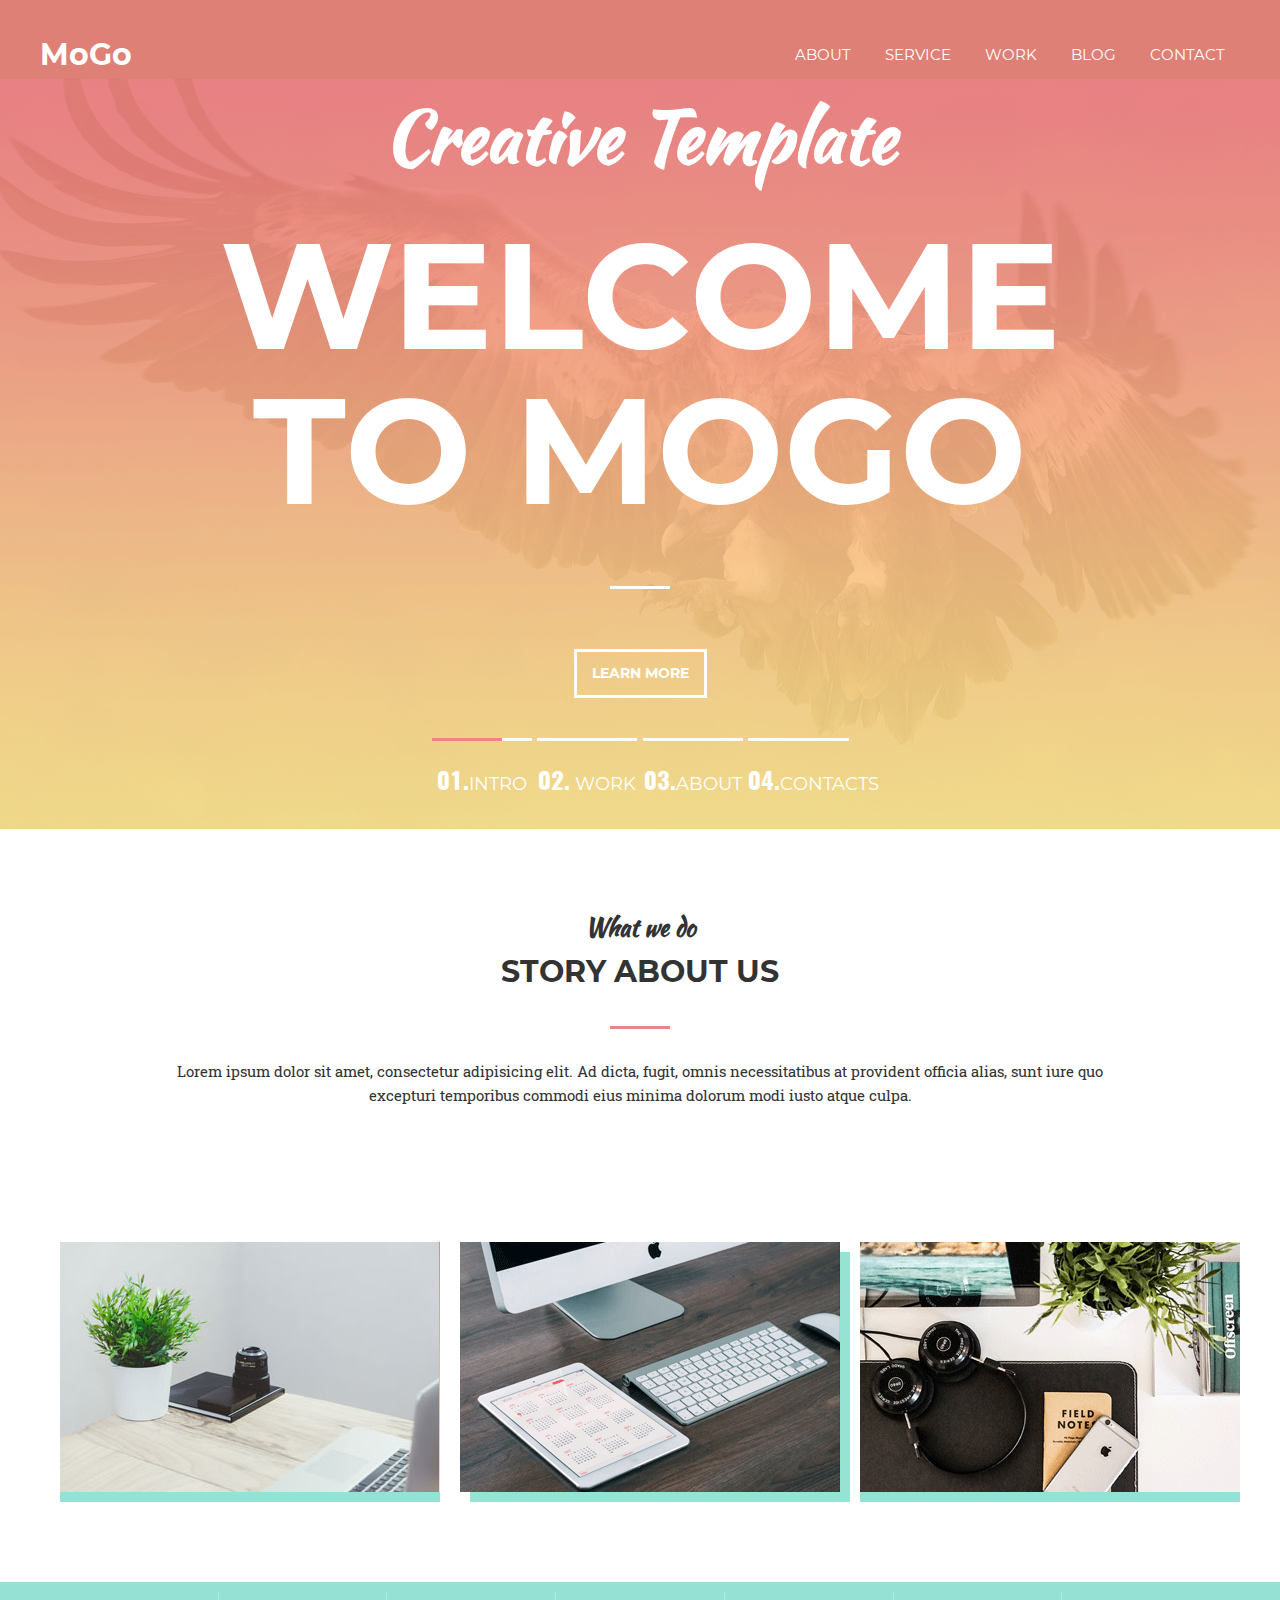
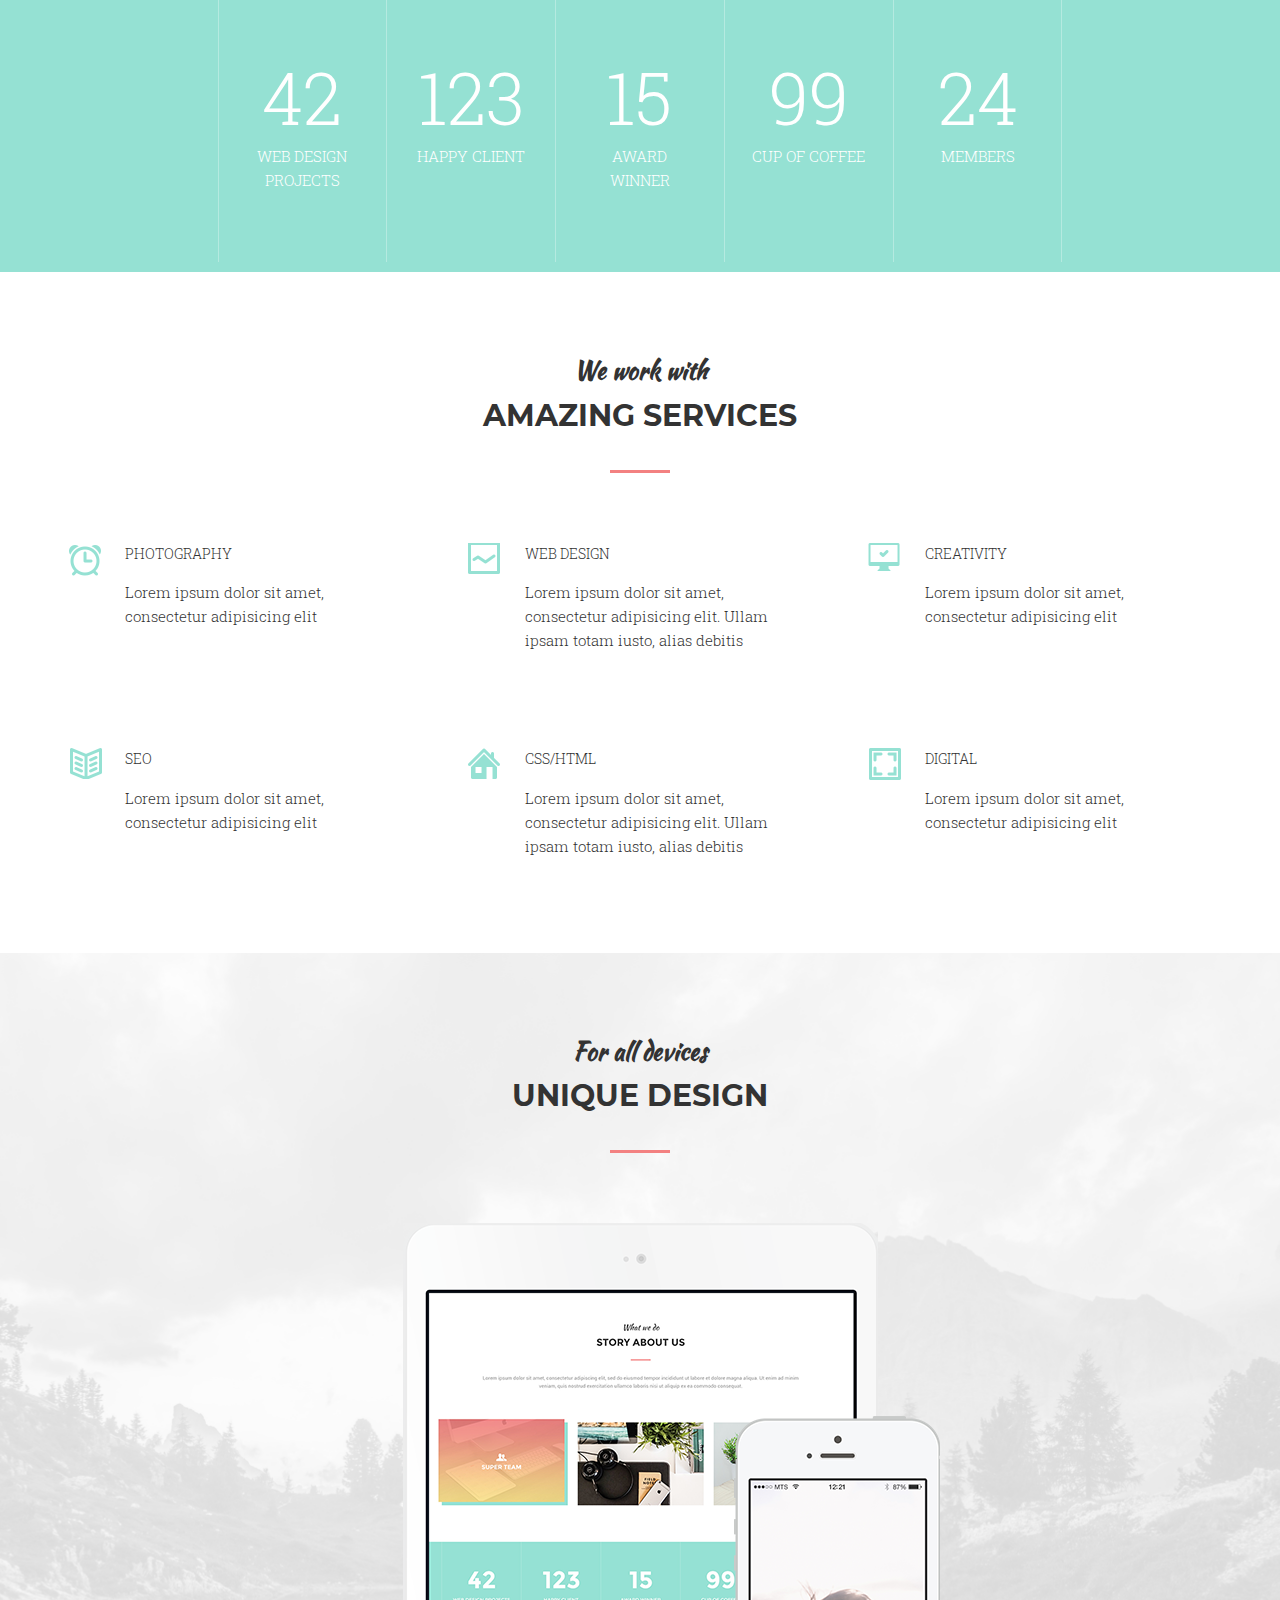
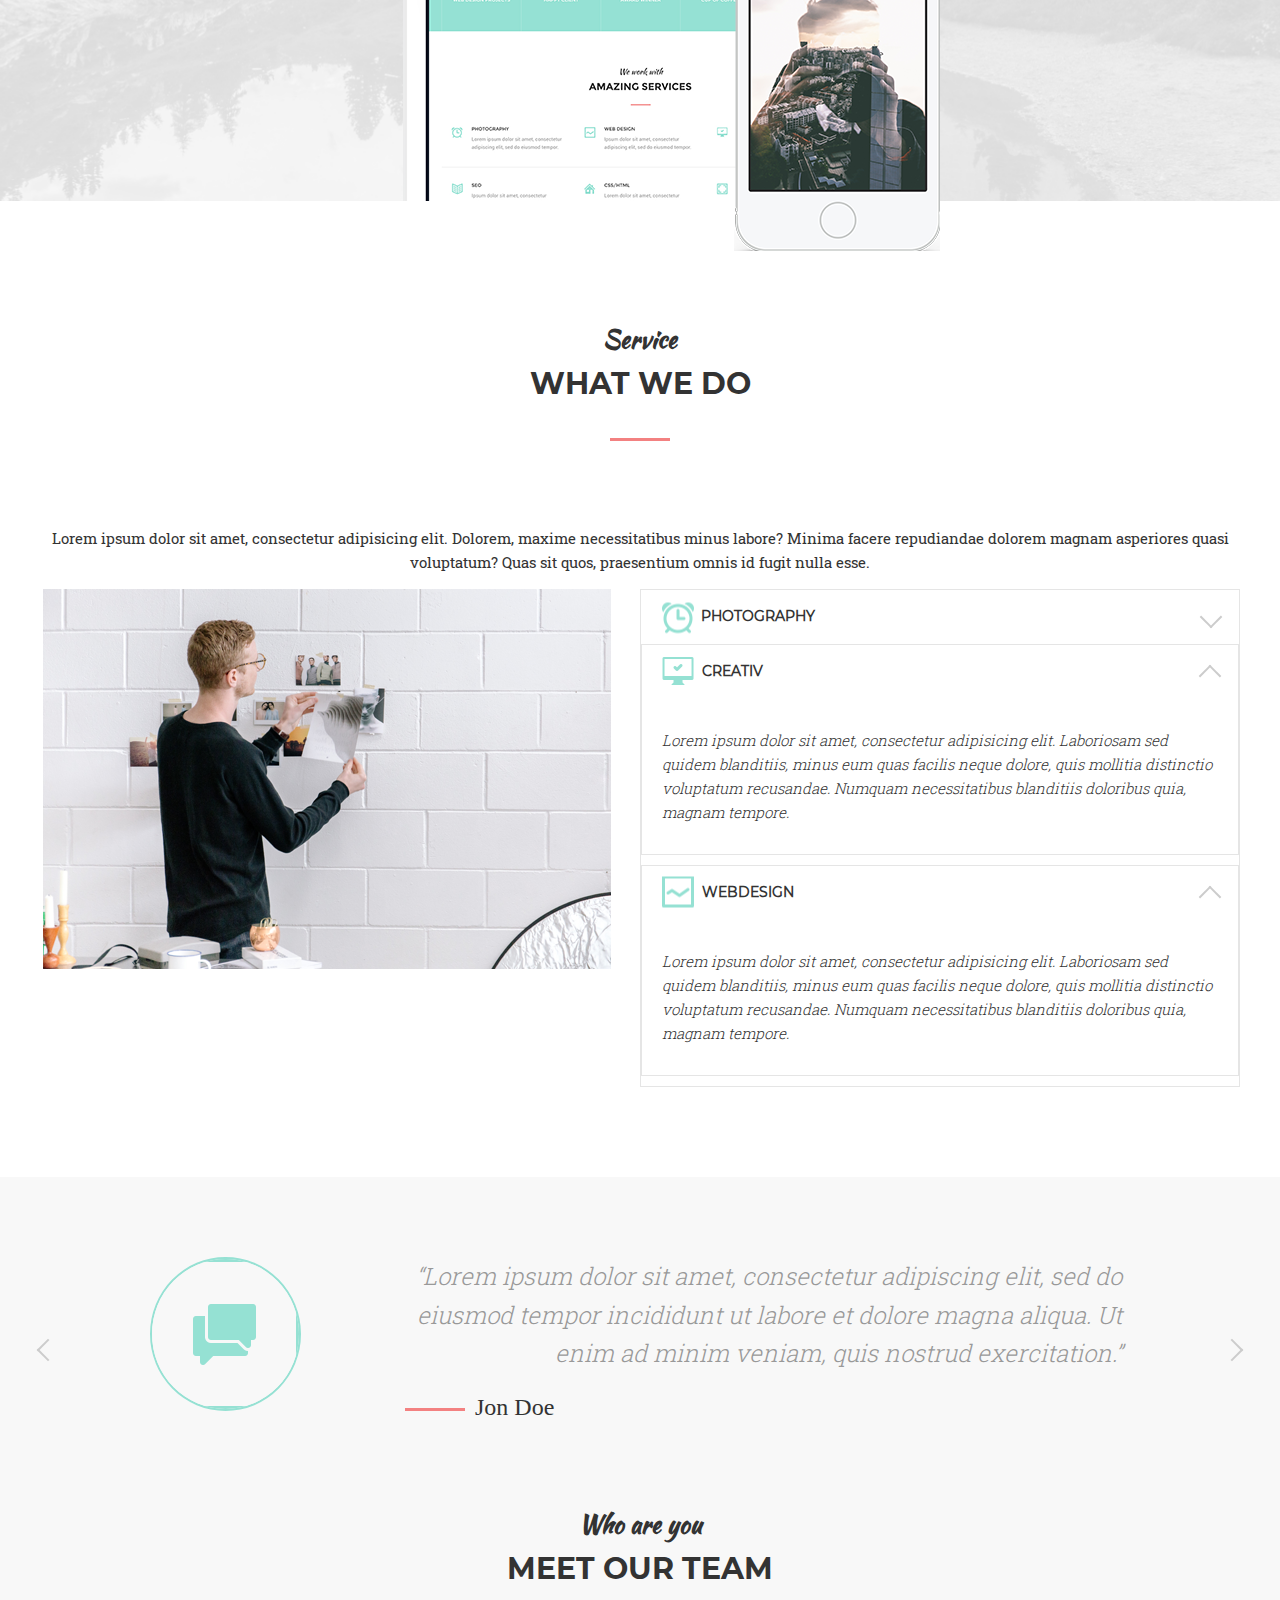
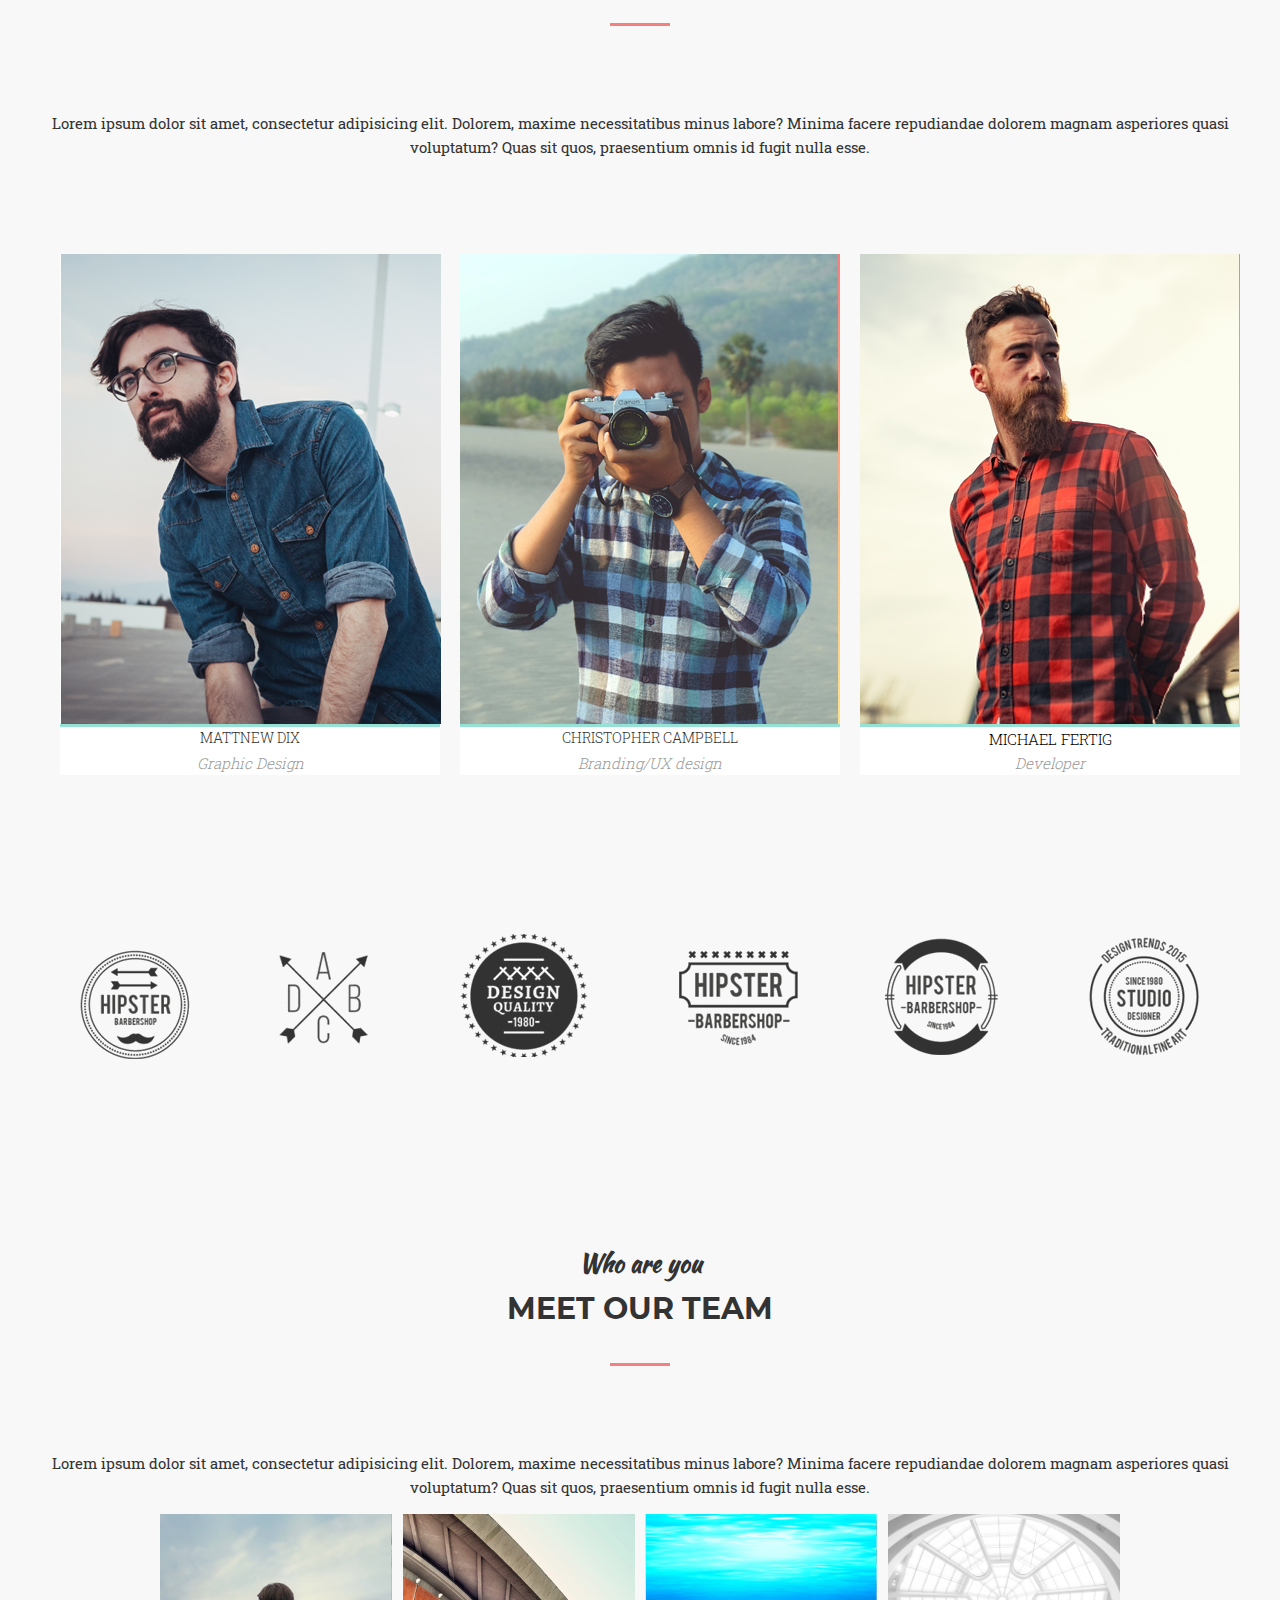
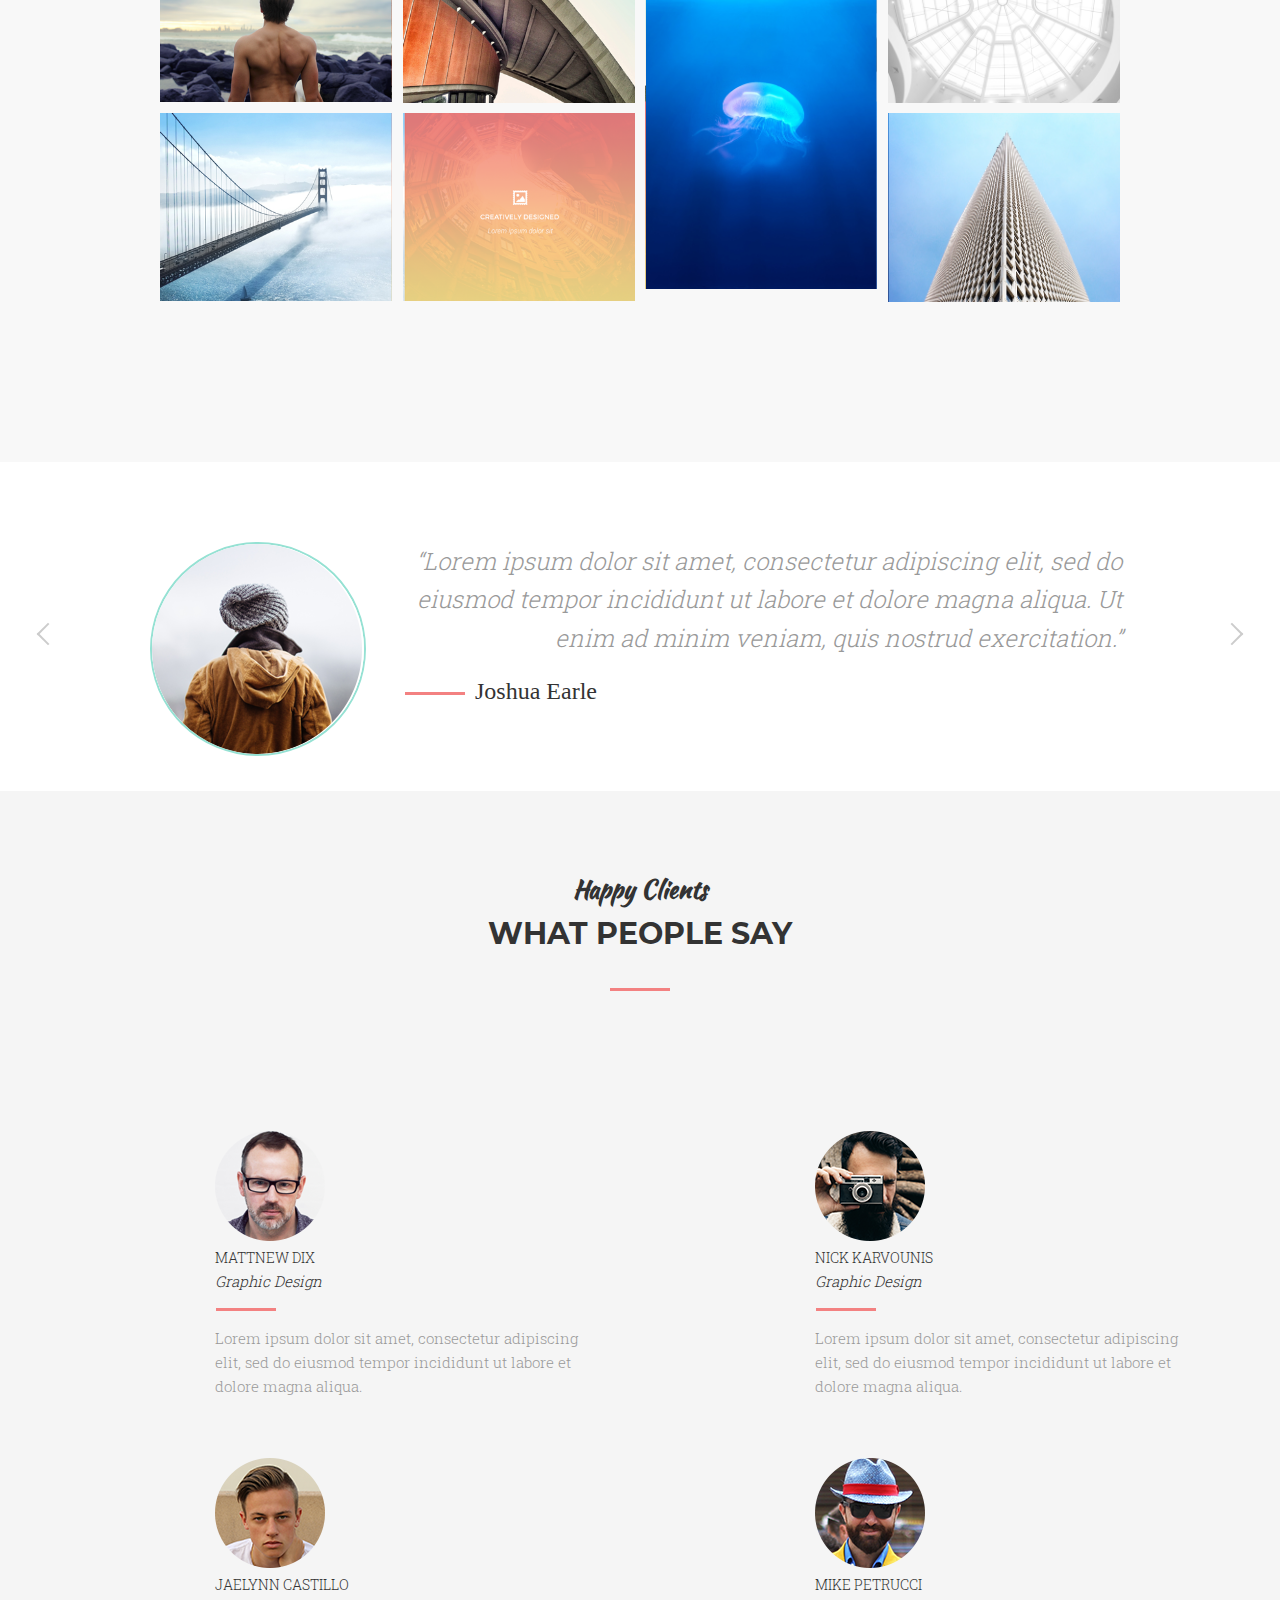
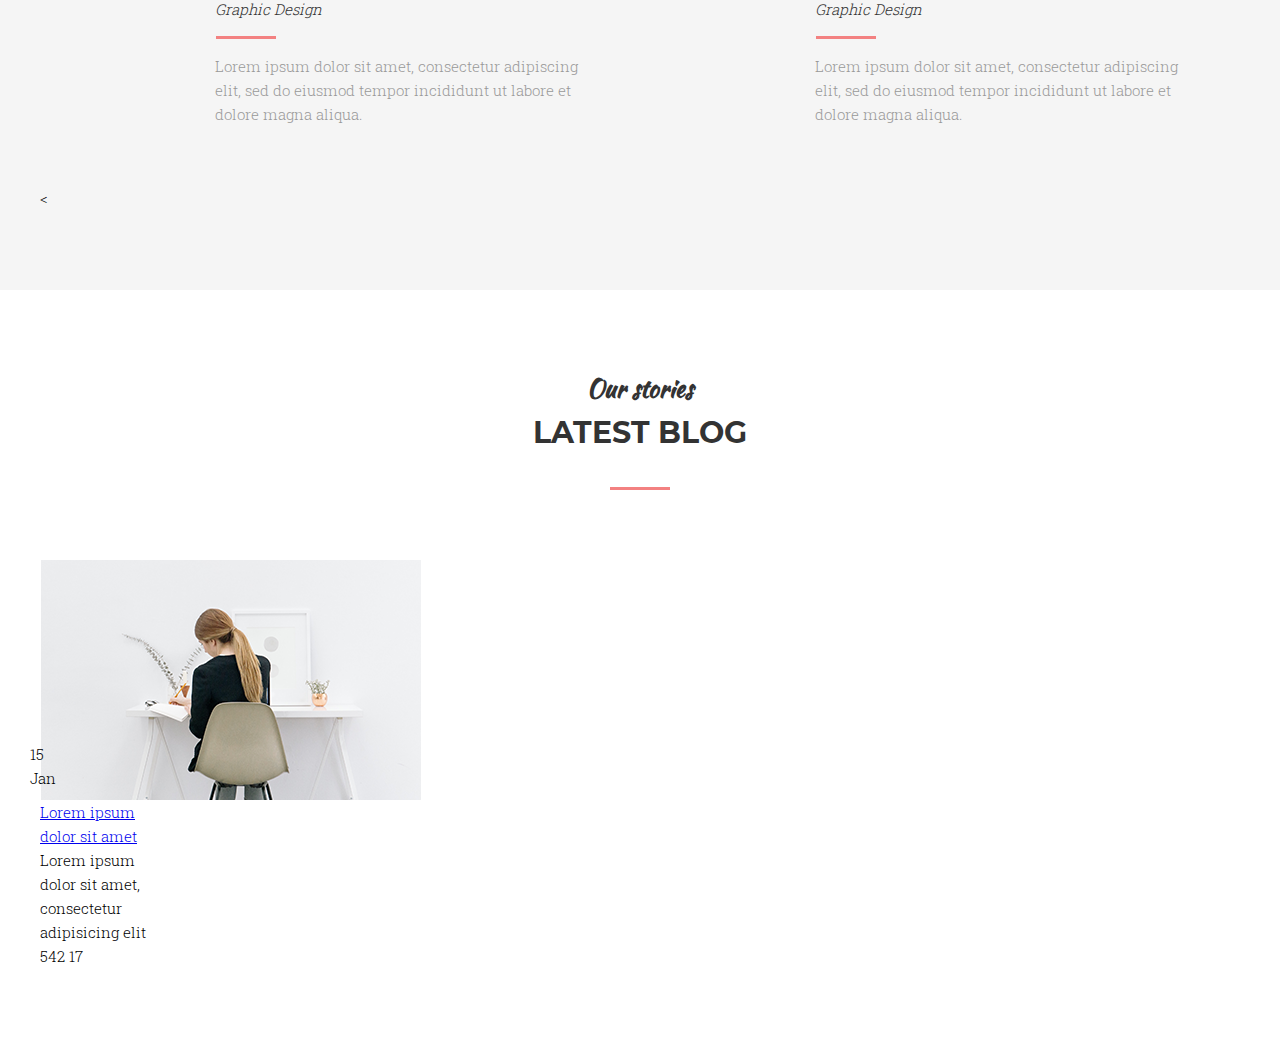
<file: index.html>
<!DOCTYPE html>
<html lang="en">
<head>
	<meta charset="utf-8">
	<title></title>
	<link rel="stylesheet" type="text/css" href="assets/css/style.css">
	<link rel="stylesheet" href="https://use.fontawesome.com/releases/v5.12.1/css/all.css" integrity="sha384-v8BU367qNbs/aIZIxuivaU55N5GPF89WBerHoGA4QTcbUjYiLQtKdrfXnqAcXyTv" crossorigin="anonymous">
</head>
<body>
	<header class="header">
		<div class="container">
			<div class="header_inner">
			<div class="header_logo">
			<span class="bold">MoGo</span>
			</div>
			<nav>
				<a class="nav_link" href=""><span class="Montserrat">ABOUT</span></a>
				<a class="nav_link" href=""><span class="Montserrat">SERVICE</span></a>
				<a class="nav_link" href=""><span class="Montserrat">WORK</span></a>
				<a class="nav_link" href=""><span class="Montserrat">BLOG</span></a>
				<a class="nav_link" href=""><span class="Montserrat">CONTACT</span></a>
			</nav>
		</div>
	</div>
	</header>

	<div class="intro">
<div class="container">
	<div class="intro_inner">
		<h2 class="intro_suptitle"><span class="script">Creative Template</span></h2>
		<h1 class="intro_title"><span class="bold">Welcome to MoGo</span></h1>
		<a class="btn" href="#"><span class="bold">Learn More</span></a>
	</div>
	<div class="center">
		<div class="slider">
			<div class="slider_item active"><span class="oswald"><b class="slider_num">01.</b></span><span class="Montserrat">Intro
			</span>
		</div>
			<div class="slider_item"><span class="oswald"><b class="slider_num">02.</b>
			</span>
			<span class="Montserrat">Work</span>
		</div>
			<div class="slider_item"><span class="oswald"><b class="slider_num">03.</b></span><span class="Montserrat">About</span>
		</div>
			<div class="slider_item"><span class="oswald"><b class="slider_num">04.</b></span><span class="Montserrat">Contacts</span></div>
			</div>
		</div>
		</div>
	</div><!--Intro-->
</div>

<section class="section">
	<div class="container">
		<div class="section_header">
			<h3 class="section_suptitle"><span class="script1">What we do</span></h3>
			<h2 class="section_title"><span class="Montserrat1">Story about us</span></h2>
			<div class="section_text">
			<p>
				<span class="alan">Lorem ipsum dolor sit amet, consectetur adipisicing elit. Ad dicta, fugit, omnis necessitatibus at provident officia alias, sunt iure quo excepturi temporibus commodi eius minima dolorum modi iusto atque culpa.</span>
			</p>
		</div>
		</div>
		<div class="card">
			<div class="card_item">
				<div class="card_img">
					<img src="assets/images/about/about1.jpg" alt="">
				</div>
				<div class="card_text"><span class="alan">super team</span></div>
			</div>
		</div>
		<div class="card">
					<div class="card_item">
				<div class="card_img">
					<img src="assets/images/about/about2.png" alt="">
				</div>
				<div class="card_text"><span class="alan">super team</span></div>
			</div>
		</div>
		<div class="card">
			<div class="card_item">
				<div class="card_img">
					<img src="assets/images/about/about3.png" alt="">
				</div>
				<div class="card_text"><span class="alan">super team</span></div>
			</div>	
		</div>
	</div><!--container-->
</section>

<div>
	<div class="statistics">
		<div class="container">
			<div class="center">
			<div class="stat">
				<div class="stat_item">
					<div class="stat_count">42</div>
					<div class="stat_text">WEB DESIGN PROJECTS</div>
				</div>
				<div class="stat_item">
					<div class="stat_count">123</div>
					<div class="stat_text">HAPPY CLIENT</div>
				</div>
				<div class="stat_item">
					<div class="stat_count">15</div>
					<div class="stat_text">AWARD WINNER</div>
				</div>
				<div class="stat_item">
					<div class="stat_count">99</div>
					<div class="stat_text">CUP OF COFFEE</div>
				</div>
				<div class="stat_item">
					<div class="stat_count">24</div>
					<div class="stat_text">MEMBERS</div>
				</div>
			</div>
		</div>
	</div>
</div>

<section class="section">
	<div class="container">

		<div class="section_header">
			<h3 class="section_suptitle"><span class="script1">We work with</span></h3>
			<h2 class="section_title"><span class="Montserrat1">AMAZING SERVICES</span></h2>
		</div>

		<div class="services">
			<div class="services_item">
				<img class="services_icon" src="assets/images/services/photography.png" alt="">

				<div class="services_title">PHOTOGRAPHY</div>
				<div class="services_text"><p style="color:#333333" >Lorem ipsum dolor sit amet, consectetur adipisicing elit</div>
			</div>
			<div class="services_item">
				<img class="services_icon" src="assets/images/services/webdesign.png" alt="">

				<div class="services_title">WEB DESIGN</div>
				<div class="services_text"><p style="color:#333333" >Lorem ipsum dolor sit amet, consectetur adipisicing elit. Ullam ipsam totam iusto, alias debitis</div>
			</div>

			<div class="services_item">
				<img class="services_icon" src="assets/images/services/creativ.png" alt="">

				<div class="services_title">CREATIVITY</div>
				<div class="services_text"><p style="color:#333333" >Lorem ipsum dolor sit amet, consectetur adipisicing elit</div>
			</div>
		</div>
		<hr>
		<div class="services">
			<div class="services_item">
				<img class="services_icon" src="assets/images/services/seo.png" alt="">

				<div class="services_title">SEO</div>
				<div class="services_text"><p style="color:#333333" >Lorem ipsum dolor sit amet, consectetur adipisicing elit</div>
			</div>
			<div class="services_item">
				<img class="services_icon" src="assets/images/services/css-html.png" alt="">

				<div class="services_title">CSS/HTML</div>
				<div class="services_text"><p style="color:#333333" >Lorem ipsum dolor sit amet, consectetur adipisicing elit. Ullam ipsam totam iusto, alias debitis</div>
			</div>
			<div class="services_item">
				<img class="services_icon" src="assets/images/services/digital.png" alt="">

				<div class="services_title">DIGITAL</div>
				<div class="services_text"><p style="color:#333333" >Lorem ipsum dolor sit amet, consectetur adipisicing elit</div>
			</div>
		</div>
	</div>
</section>
<section class="section section--devices">
	<div class="container">
		<div class="section_header">
			<h3 class="section_suptitle"><span class="script1">For all devices</span></h3>
			<h2 class="section_title"><span class="Montserrat1">UNIQUE DESIGN</span></h2>
		</div>
		<div class="devices">
		<img class="devices_item" src="assets/images/about/zero.png" alt="">
		<img class="devices_item devices_item--phone" src="assets/images/about/phone.png" alt="">
		</div>
	</div>
</section>
	<section class="section">
		<div class="container">
			<div class="section_header">
			<h3 class="section_suptitle"><span class="script1">Service</span></h3>
			<h2 class="section_title"><span class="Montserrat1">WHAT WE DO</span></h2>
		</div>
		<div class="section_text">
			<div class="text">
			<p>
				<span class="alan">Lorem ipsum dolor sit amet, consectetur adipisicing elit. Dolorem, maxime necessitatibus minus labore? Minima facere repudiandae dolorem magnam asperiores quasi voluptatum? Quas sit quos, praesentium omnis id fugit nulla esse.</span>
			</p>
			  </div>
			  <div class="wedo">
			  	<div class="wedo_item">
			  		<img src="assets/team/wedo.png" alt="">
			  	</div>
			  	<div class="wedo_item">
			  		<div class="accordion_item">
			  			<div class="accordion_header">
			  				<img class="accordion_icon" src="assets/images/services/photography.png" alt="">	
			  				<div class="accordion_title">
			  					<span class="Montserrat"><b>Photography</b></span>
			  				</div>
			  			</div>
			  			<div class="accordion_content">
			  				<p><span class="RobotoSlab-Light">
			  					Lorem ipsum dolor sit amet, consectetur adipisicing elit. Laboriosam sed quidem blanditiis, minus eum quas facilis neque dolore, quis mollitia distinctio voluptatum recusandae. Numquam necessitatibus blanditiis doloribus quia, magnam tempore.
			  				</span>
			  				</p>
			  			</div>
			  			<div class="accordion_item active">
			  			<div class="accordion_header">
			  				<img class="accordion_icon" src="assets/images/services/creativ.png" alt="">	
			  				<div class="accordion_title">
			  					<span class="Montserrat"><b>Creativ</b></span>
			  				</div>
			  			</div>
			  			<div class="accordion_content">
			  				<p><span class="RobotoSlab-Light">
			  					Lorem ipsum dolor sit amet, consectetur adipisicing elit. Laboriosam sed quidem blanditiis, minus eum quas facilis neque dolore, quis mollitia distinctio voluptatum recusandae. Numquam necessitatibus blanditiis doloribus quia, magnam tempore.
			  				</span>
			  				</p>
			  			</div>
		</div>
		<div class="accordion_item active">
			  			<div class="accordion_header">
			  				<img class="accordion_icon" src="assets/images/services/webdesign.png" alt="">	
			  				<div class="accordion_title">
			  					<span class="Montserrat"><b>Webdesign</b></span>
			  				</div>
			  			</div>
			  			<div class="accordion_content">
			  				<p><span class="RobotoSlab-Light">
			  					Lorem ipsum dolor sit amet, consectetur adipisicing elit. Laboriosam sed quidem blanditiis, minus eum quas facilis neque dolore, quis mollitia distinctio voluptatum recusandae. Numquam necessitatibus blanditiis doloribus quia, magnam tempore.
			  				</span>
			  				</p>
			  			</div>
	</div>
			  		</div><!-- /accordion -->
			  	</div><!-- /.wedo_item -->
			  </div><!-- /.wedo -->
			  
	</section>
	<div class="section  section--gray">
    <div class="container">

        <div class="reviews">
            <a class="reviews__btn  reviews__btn--prev" href="#">Prev</a>
            <a class="reviews__btn  reviews__btn--next" href="#">Next</a>

            <div class="reviews__item">
                <img class="reviews__photo" src=assets/images/services/quest.png alt="">
                <div class="reviews__text">“Lorem ipsum dolor sit amet, consectetur adipiscing elit, sed do eiusmod tempor incididunt ut labore et dolore magna aliqua. Ut enim ad minim veniam, quis nostrud exercitation.”</div>
                <div class="reviews__author">Jon Doe</div>
            </div>
        </div>
	<section class="section">
		<div class="container">
			<div class="section_header">
			<h3 class="section_suptitle"><span class="script1">Who are you</span></h3>
			<h2 class="section_title"><span class="Montserrat1">Meet our team</span></h2>
		</div>
		<div class="section_text">
			<div class="text">
			<p>
				<span class="alan">Lorem ipsum dolor sit amet, consectetur adipisicing elit. Dolorem, maxime necessitatibus minus labore? Minima facere repudiandae dolorem magnam asperiores quasi voluptatum? Quas sit quos, praesentium omnis id fugit nulla esse.</span>
			</p>
		</div>
	</div>

             <div class="container">
             	<div class="card">
			<div class="card_item">
				<div class="card_inner">
				<div class="card_img">
					<img src="assets/team/1.png" alt="">
				</div>
				<div class="social">
					<div class="card_text">
					<a class="social_item" href="#" target=_blank>
				<i class="fab fa-facebook-f"></i>
					</a>
					<a class="social_item" href="#" target=_blank>
				<i class="fab fa-twitter"></i>
					</a>
					<a class="social_item" href="#" target=_blank>
						<i class="fab fa-pinterest-p"></i>
					</a>
					<a class="social_item" href="#" target=_blank>
						<i class="fab fa-instagram"></i>
					</a>
					</div>
				</div>
				<div class="card_info">
				<div class="margin"><div class="card_name">MATTNEW DIX</div></div>
				<br>
				<div class="card_prof"><div class="margin">Graphic Design</div></div>
				</div>
			</div>
		</div><!-- /.card_item -->
	</div><!-- /.card -->
<!-- </div> --><!-- /.container -->

	<div class="card">
			<div class="card_item">
				<div class="card_img">
					<img src="assets/team/2.png" alt="">
				</div>
				<div class="social">
					<div class="card_text">
					<a class="social_item" href="#" target=_blank>
				<i class="fab fa-facebook-f"></i>
					</a>
					<a class="social_item" href="#" target=_blank>
				<i class="fab fa-twitter"></i>
					</a>
					<a class="social_item" href="#" target=_blank>
						<i class="fab fa-pinterest-p"></i>
					</a>
					<a class="social_item" href="#" target=_blank>
						<i class="fab fa-instagram"></i>
					</a>
					</div>
				</div>
				<div class="card_info">
				<div class="margin"><div class="card_name">CHRISTOPHER CAMPBELL</div></div>
				<br>
				<div class="card_prof"><div class="margin">Branding/UX design</div></div>
			</div>
		</div>
	</div>
	<div class="card">
			<div class="card_item">
				<div class="card_img">
					<img src="assets/team/3.png" alt="">
				</div>
				<div class="social">
					<div class="card_text">
					<a class="social_item" href="#" target=_blank>
				<i class="fab fa-facebook-f"></i>
					</a>
					<a class="social_item" href="#" target=_blank>
				<i class="fab fa-twitter"></i>
					</a>
					<a class="social_item" href="#" target=_blank>
						<i class="fab fa-pinterest-p"></i>
					</a>
					<a class="social_item" href="#" target=_blank>
						<i class="fab fa-instagram"></i>
					</a>
					</div>
				</div>
				<div class="card_info">
				<div class="margin">MICHAEL FERTIG</div>
				<br>
				<div class="card_prof"><div class="margin">Developer</div></div>
			</div>
		</div>
	</div>
 </div><!--/.container -->

</section>
 <div class="section section--gray">
 	 <div class="container">
 	 	<div class="logos">
 	 		<div class="logos_item">
 	 		<figure><img src="assets/logos/1.png" alt=""></figure>
 	 		</div>
 	 		<div class="logos_item">
 	 		<figure><img src="assets/logos/2.png" alt=""></figure>
 	 		</div>
 	 		<div class="logos_item">
 	 		<figure><img src="assets/logos/3.png" alt=""></figure>
 	 		</div>
 	 		<div class="logos_item">
 	 		<figure><img src="assets/logos/4.png" alt=""></figure>
 	 		</div>
 	 		<div class="logos_item">
 	 		<figure><img src="assets/logos/5.png" alt=""></figure>
 	 		</div>
 	 		<div class="logos_item">
 	 		<figure><img src="assets/logos/6.png" alt=""></figure>
 	 		</div>
 	 	</div>
 	 </div>
 </div>
 <section class="section">
 <div class="container">
 		<div class="section_header">
			<h3 class="section_suptitle"><span class="script1">Who are you</span></h3>
			<h2 class="section_title"><span class="Montserrat1">Meet our team</span></h2>
		</div>
		<div class="section_text">
			<div class="text">
			<p>
				<span class="alan">Lorem ipsum dolor sit amet, consectetur adipisicing elit. Dolorem, maxime necessitatibus minus labore? Minima facere repudiandae dolorem magnam asperiores quasi voluptatum? Quas sit quos, praesentium omnis id fugit nulla esse.</span>
			</p>
		</div>
 	</div> 
 </div>
 <div class="gallery">
	<div class="works_item first one">
 		<img class="works_image" src="assets/images/about/works/one.png" alt="">
 		<div class="works_info">
 			<div class="works_title"><span class="alba"><b></b></span></div>
 			<div class="works_text"><span class="alba"></span></div>
 		</div>
 	</div>
 	<div class="works_item first two">
 		<img class="works_image" src="assets/images/about/works/tri.png" alt="">
 		<div class="works_info">
 			<div class="works_title"><span class="alba"><b></b></span></div>
 			<div class="works_text"><span class="alba"></span></div>
 		</div>
 	</div>
 	<div class="works_item first three">
 		<img class="works_image" src="assets/images/about/works/six.png" alt="">
 		<div class="works_info">
 			<div class="works_title"><span class="alba"><b></b></span></div>
 			<div class="works_text"><span class="alba"></span></div>
 		</div>
 	</div>
 	<div class="works_item first fo">
 		<img class="works_image" src="assets/images/about/works/two.png" alt="">
 		<div class="works_info first five">
 			<div class="works_title"><span class="alba"><b></b></span></div>
 			<div class="works_text"><span class="alba"></span></div>
 		</div>
 	</div>
 	<div class="works_item first six">
 		<img class="works_image" src="assets/images/about/works/five.png" alt="">
 		<div class="works_info">
 			<div class="works_title"><span class="alba"><b></b></span></div>
 			<div class="works_text"><span class="alba"></span></div>
 		</div>
 	</div>
 	<div class="works_item first seven">
 		<img class="works_image" src="assets/images/about/works/four.png" alt="">
 		<div class="works_info">
 			<div class="works_title"><span class="alba"><b></b></span></div>
 			<div class="works_text"><span class="alba"></span></div>
 		</div>
 	</div>
 	<div class="works_item first Eight">
 		<img class="works_image" src="assets/images/about/works/sem.png" alt="">
 		<div class="works_info">
 			<div class="works_title"><span class="alba"><b></b></span></div>
 			<div class="works_text"><span class="alba"></span></div>
 			</div>
 		</div>
 	</div>
 </div>
 </div>
 </div>
 </section>
 <div class="section">
    <div class="container">

        <div class="reviews">
            <a class="reviews__btn  reviews__btn--prev" href="#">Prev</a>
            <a class="reviews__btn  reviews__btn--next" href="#">Next</a>

            <div class="reviews__item">
                <img class="reviews__photo" src=assets/images/about/jack.png alt="">
                <div class="reviews__text">“Lorem ipsum dolor sit amet, consectetur adipiscing elit, sed do eiusmod tempor incididunt ut labore et dolore magna aliqua. 
                Ut enim ad minim veniam, quis nostrud exercitation.”</div>
                <div class="reviews__author">Joshua Earle</div>
            </div>
        </div>
      </div>
     </div>
        <section class="section section--clients">
        	<div class="container">
        		<div class="section_header">
			<h3 class="section_suptitle"><span class="script1">Happy Clients</span></h3>
			<h2 class="section_title"><span class="Montserrat1">WHAT PEOPLE SAY</span></h2>
        	</div>
        	<div class="clients">
        		<div class="clients_item">
        			<img class="client_photo" src="assets/images/about/1.png" alt="">
        			<div class="clients_content">
        				<div class="clients_name">
        					MATTNEW DIX
        				</div>
        				<div class="clients_prof">
        					Graphic Design
        				</div>
        				<div class="clients_text">
        					Lorem ipsum dolor sit amet, consectetur adipiscing elit, sed do eiusmod tempor incididunt ut labore et dolore magna aliqua. 
        				</div>
        			</div>
        		</div>
        		<div class="clients_item">
        			<img class="client_photo" src="assets/images/about/3.png" alt="">
        			<div class="clients_content">
        				<div class="clients_name">
        					NICK KARVOUNIS
        				</div>
        				<div class="clients_prof">
        					Graphic Design
        				</div>
        				<div class="clients_text">
        					Lorem ipsum dolor sit amet, consectetur adipiscing elit, sed do eiusmod tempor incididunt ut labore et dolore magna aliqua. 
        				</div>
        			</div>
        		</div>
        		<div class="clients_item">
        			<img class="client_photo" src="assets/images/about/2.png" alt="">
        			<div class="clients_content">
        				<div class="clients_name">
        					JAELYNN CASTILLO
        				</div>
        				<div class="clients_prof">
        					Graphic Design
        				</div>
        				<div class="clients_text">
        					Lorem ipsum dolor sit amet, consectetur adipiscing elit, sed do eiusmod tempor incididunt ut labore et dolore magna aliqua. 
        				</div>
        			</div>
        		</div>
        		<div class="clients_item">
        			<img class="client_photo" src="assets/images/about/4.png" alt="">
        			<div class="clients_content">
        				<div class="clients_name">
        					MIKE PETRUCCI
        				</div>
        				<div class="clients_prof">
        					Graphic Design
        				</div>
        				<div class="clients_text">
        					Lorem ipsum dolor sit amet, consectetur adipiscing elit, sed do eiusmod tempor incididunt ut labore et dolore magna aliqua. 
        				</div>
        			</div>
        		</div>
        	</div><
        </div>
        </section>
        <section class="section">
        	<div class="container">
        		<div class="section_header">
			<h3 class="section_suptitle"><span class="script1">Our stories</span></h3>
			<h2 class="section_title"><span class="Montserrat1">LATEST BLOG</span></h2>
        	</div>
        	<div class="blog">
        		<div class="blog_item">
        			<div class="blog_header">
        				<a href="#">
        			<img class="blog_photo" src="assets/images/blog/1.png" alt="">
        				</a>
        			<div class="blog_date">
        				<div>15</div>
        				Jan
        			</div>
        			</div>
        			<div class="blog_content">
        				<div class="blog_title">
        					<a href="#">Lorem ipsum dolor sit amet</a>
        				</div>
        					<div class="blog_text">Lorem ipsum dolor sit amet, consectetur adipisicing elit</div>
        					<div class="blog_footer">
        						<span>542</span>
        						<span>17</span>
        					</div>
        				</div>
        			</div>
        		</div><!--/.blog -->
        	</div><!--/.container -->
        </section>
</body>
</html>
</file>
<file: assets/css/style.css>
@font-face{
	font-family: 'Montserrat-Bold';
	src:url("../../Montserrat-Bold.ttf");
}
body {
	margin: 0;
	font-family: 'Montserrat-Bold', sans-serif;

	font-size: 15px;
	line-height: 1.6;
	color: #333;
}
@font-face{
	font-family: 'Montserrat-Regular';
	src:url("../../Montserrat-Regular.ttf");
}
body {
	margin: 0;
	font-family: 'Montserrat-Regular', sans-serif;

	font-size: 15px;
	line-height: 1.6;
	color: #333;
}
@font-face{
	font-family: 'Montserrat-Italic';
	src:url("../../Montserrat-Italic.ttf");
}
body {
	margin: 0;
	font-family: 'Montserrat-Italic', sans-serif;

	font-size: 15px;
	line-height: 1.6;
	color: #333;
}
@font-face{
	font-family: 'KaushanScript-Regular';
	src:url("../../KaushanScript-Regular.ttf");
}
body {
	margin: 0;
	font-family: 'KaushanScript-Regular', sans-serif;

	font-size: 15px;
	line-height: 1.6;
	color: #333;
}

@font-face{
	font-family: 'RobotoSlab-Regular';
	src:url("../../RobotoSlab-Regular.ttf");
}
body {
	margin: 0;
	font-family: 'RobotoSlab-Regular', sans-serif;

	font-size: 15px;
	line-height: 1.6;
	color: #333;
}
@font-face{
	font-family: 'Oswald-Bold';
	src:url("../../Oswald-Bold.ttf");
}
body {
	margin: 0;
	font-family: 'Oswald-Bold', sans-serif;

	font-size: 15px;
	line-height: 1.6;
	color:#fbf4e0;
}
@font-face{
	font-family: 'RobotoSlab-Light';
	src:url("../../RobotoSlab-Light.ttf");
}
body {
	margin: 0;
	font-family: 'RobotoSlab-Light', sans-serif;

	font-size: 15px;
	line-height: 1.6;
	color:black;
}
*,
*:before,
*:after {
	box-sizing: border-box;
}

h1, h2, h3, h4, h5, h6{
	margin: 0;
}
hr{
	display: block;
	width: 100%;
	height: 1px;
	margin: 40px 0;
	border: 0;
	background-color: #fff;
}
/*Container*/
.container {
	width: 100%;
	max-width: 1200px;
	margin:0 auto;
	display: flex;
	flex-wrap: wrap;
	justify-content: center;
}



/* Intro */

.intro {
	display: flex;
	flex-direction: column;
	justify-content: center;
	width: 100%;
	

	background: url("../images/intro.png") center
	no-repeat;
	-webkit-background-size:cover;
	background-size: cover;
	
}
.intro_inner{
	width: 100%;
	max-width: 880px;
	margin: 0 auto;
	text-align: center;

	
}
.intro_title {
	color: #fff;
	font-size: 150px;
	font-weight: 700px;
	text-transform: uppercase;
	line-height: 1;
}
.intro_title:after {
	content:"";
	display: block;
	width:60px;
	height: 3px;
	margin: 60px auto;
	background-color: #fff;
}
.intro_suptitle {
	margin-bottom: 20px;
	font-family: 'KaushanScript', cursive;
	font-size: 72px;
	color: #fff;
	text-align: center;

}

/*Header*/
.header{
	width: 100%;
	padding-top: 30px;
	background-color:#de8075;
	z-index: 100;
}
.header_inner {
	width: 100%;
	display: flex;
	justify-content:space-between;
	align-items:center;
}

.header_logo {
	font-size: 30px;
	font-weight: 700;
	color: #fff;
}

.nav {
	font-size: 14px;
	text-transform: uppercase;
}

.nav_link {
	display: inline-block;
	vertical-align: top;
	margin: 0 15px;
	position: relative;

	color: #fff;
	text-decoration: none;

	transition: color .2s linear;
}

.nav_link:after {
  content: "";
  display: block;
  width: 100%;
  height: 3px;

  

  background-color: #fff;
  opacity: 0;

  position: absolute;
  top: 100%;
  left: 0;
  z-index: 1;

  transition: opacity .1s linear;
}
.nav_link:hover {
	color: #fce38e;
}

.nav_link:hover:after,
.nav_link:hover.active:after,{
	opacity: 1;
}
.nav_link.active{
	color: #fce38e;
}
span.bold{
  	font-family: 'Montserrat-Bold';
  	font-size: 100%;

  }
span.RobotoSlab-Light{
	font-family: 'RobotoSlab-Light';
  	font-size: 100%;
}
span.Montserrat{
  	font-family: 'Montserrat-Regular';
  	font-size: 100%;
  }
  span.Montserrat1{
  	font-family: 'Montserrat-Bold';
  	font-size: 100%;
  	color:#333333;
  }
  span.oswald{
  	font-family: 'Oswald-Bold';
  	font-size: 100%;
  }
 span.script{
  	font-family: 'KaushanScript-Regular';
  	font-size: 100%;
  }
span.script1{
  	font-family: 'KaushanScript-Regular';
  	font-size: 100%;
  	color:#333333;
  }
span.alan{
	font-family: 'RobotoSlab-Regular';
}
span.alba{
	font-family: 'Montserrat-Italic';
}
  /* Button */
  .btn {
  	display: inline-block;
  	vertical-align: top;
	padding: 10px 15px;

  	border:  3px solid #fff;

	font-size: 14px;
	font-weight: 700;
  	color: #fff;
  	text-transform: uppercase;
  	text-decoration: none;

  	transition: background .1s linear, color .1s linear;
  }

  .btn:hover {
  	background-color: #fff;
  	color:#333;
  }
  /*slider*/
  .slider{
  	 display: flex;
  	 justify-content: space-between;

  	margin-top: 30px;	 
  	text-align: center;
  }
  .slider_item {
  	width: 24%;
	padding: 20px 0;
	position: relative;
	border-top: 3px solid #fff;
	opacity: 1;
  	font-size: 18px;

  	color: #fff;
  	text-transform: uppercase;
  	bottom: 0;	
  }

  .slider_item.active {
  	opacity: 1;
  }
  .slider_item.active:before{
  	content: "";
  	display: block;
  	width: 70px;
  	height:3px;
	background-color: #f38181;

  	position: absolute;
  	top: -3px;
  	left:0;
  	z-index:1;
  }
.slider_num {
	font-size: 24px;
	font-weight: 700;
}
/* Section */
.section {
	padding:80px 0;
}
.container{
	display: flex;
	flex-wrap: wrap;
	justify-content: space-between;
}
.section--devices{
	margin-bottom: 40px;
	padding-bottom: 0;
	background: url("../images/about/MoGo_FREE_Template_by_Laaqiq.png")
	center no-repeat;
	-webkit-background-size:cover;
	background-size: cover;
}
.section--gray {
	background-color: #f8f8f8;
}
.section_header {
	width: 100%;
	max-width: 950px;
	margin: 0 auto 40px;
	margin-bottom: 40px;
	text-align: center;
}
p{
	color:#333333;
}
.section_suptitle {
	font-size: 24px;
	color: #333;
	font-family: 'KaushanScript-Regular';
}
.section--clients{
 background: #f5f5f5 url("../images/about/it.png") no-repeat center top fixed;
 -webkit-background-size: cover;
    -moz-background-size: cover;
    -o-background-size: cover;
     background-size: cover;
}
.section_title{
	font-size: 30px;
	font-weight: 700;
	color: #333;
	text-transform: uppercase;
}
.section_title:after{
	content:"";
	display: block;
	width: 60px;
	height: 3px;
	margin:30px auto ;

	background-color: #f38181;

}

.section_text {
	font-size: 15px;
	color: #999;
}

/*Card*/
.card {
	margin-top: 80px;
	display: flex;
	justify-content: space-between;
	margin-left: 20px;
}

.card_item {
	width: 380px;
	position: relative;
	background-color: #95e1d3;
}
.card_inner{
	background-color:#95e1d3;
	position: relative;
}
.card_item:hover .card_img{
 transform:translate3d(-10px, -10px,0);
}
.card_item:hover .card_img img{
	opacity: .1;
}
.card_item:hover .card_text{
	opacity: 1;
}
.card_img{
	background: linear-gradient(to bottom,#f38181,#fce38a);
transition: transform .2s linear;	
}
.card_img img {
	display: flex;
	transition:  opacity .1s linear;
}

.card_text {
	width: 100%;
	font-size: 18px;
	color: #fff;
	text-transform: uppercase;
	font-weight: 700;
	text-align: center;
	opacity: 0;
	position: absolute;
	top: 50%;
	left: 0;
	z-index: 2;
	transform: translate3d(0,-50%,0);
	transition: opacity .2s linear;
}
.card_info{
	margin-top: 3px;
	text-align: center;

}
.card_name{
	margin-bottom: 5px;
	font-size: 14px;
	color: #333;
	text-transform: uppercase;
}
.card_prof{
	font-size: 15px;
	font-style: italic;
	font-weight: 300;
	color:#999;
}
/*Statistics*/
.statistics{
	background-color: #95e1d3;
}
.stat{
	display: flex;
}

.stat_item{
	flex:1 1 0;
	padding: 70px 25px;
	border-left: 1px solid #b5eae0;
	text-align: center;
	color: #fff;
}

.stat_item:last-child{
	border-right: 1px solid #b5eae0;
}

.stat_count{
	margin-bottom: 10px;
	font-size: 72px;
	font-weight: 700px;
	line-height: 1;
}
.stat-text{
	font-size: 14px;
	text-transform: uppercase;
}

/*Services*/

.services{
	display: flex;
}
.services_item{
	flex:1 1 0;
	padding-left: 85px;
	padding-right: 35px;
	position: relative;
}
.services_icon {
	position: absolute;
	top:0;
	left:28px;
	z-index: 1;
}
.services_title {
margin-bottom: 10px;

 font-size: 14px;
 color:#333333;
 text-transform: uppercase;
}

.services_text{
	font-size: 15px;
	color: #999;
}
.section_title:after {
	content:"";
	display: block;
	width: 60px;
	height: 3px;
	margin: 30px auto;

	background-color: #f38181;
}
/*text*/
.text{ 
	text-align: center;
 }
/*Devices*/
 .devices {
 	width: 100%;
 	max-width: 600px;
 	margin: 0 auto;
 	position: relative;
 }
 .devices_item {
 	display: block;
 	margin:auto;
 }

 .devices_item--phone {
 	position: absolute;
 	bottom: -50px;
 	right:0;
 	z-index: 1;
 }
/*We do*/
.wedo{
	display: flex;
}
.wedo_item{
	width: 50%;
}

/* Accordion */

.accordion_item {
	margin-bottom: 10px;
	border: 1px solid #e5e5e5;
}
.accordion_item .active
 .accordion_content{
   display: block;
}
.accordion_item .active
 .accordion_header{
border-bottom-color:1px solid #e5e5e5;
 }
.accordion_item .active
.accordion_header:after {
transform: translateY(-50%)
	rotate(-45deg);
	margin-top: 5px;
}
.accordion_content {
	display:block;
}
.accordion_header {
	padding: 15px 20px 15px 60px;
	position:relative;
	border-bottom:1px solid transparent;
	cursor: pointer;
}
.accordion_header:after {
	content: "";
	display: block;
	width: 16px;
	height: 16px;
	border-top: 2px solid #ccc;
	border-right: 2px solid #ccc;
	position: absolute;
	top: 50%;
	right: 20px;
	z-index: 1;

	transform: translateY(-50%)
	rotate(135deg);
	
}
.accordion_icon{
	position:absolute;
	top: 50%;
	left: 20px;
	z-index: 1;
	transform: translateY(-50%);
	
}
.accordion_content {
	padding: 15px 20px;
	display: none;
	font-size: 15px;
	color: #999;
	font-style: italic;
	font-weight: 300;
}

.accordion_title {
	font-size: 14px;
	color: #333;
	text-transform: uppercase;
}
/*Reviews*/
.reviews {
    padding: 0 110px;
    position: relative;
}

.reviews__item {
    padding-left: 255px;
    position: relative;
}

.reviews__photo {
    border: 2px solid #95e1d3;
	border-radius: 50%;
    position: absolute;
    top: 0;
    left: 0;
    z-index: 1;
}

.reviews__text {
    margin-bottom: 15px;
	margin-right: 8px;
    font-size: 24px;
    font-style: italic;
    font-weight: 300;
    color: #999;
    text-align: right;
}

.reviews__author {
    font-family: 'Kaushan Script', cursive;
    font-size: 24px;
    color: #333;
}

.reviews__author:before {
    content: "";
    display: inline-block;
    vertical-align: middle;
    width: 60px;
    height: 3px;
    margin-right: 10px;

    background-color: #f38181;
}

.reviews__btn {
    font-size: 0;
    color: transparent;

    position: absolute;
    top: 50%;
    z-index: 1;
    transform: translateY(-50%);
}

.reviews__btn:after {
    content: "";
    display: block;
    width: 16px;
    height: 16px;

    border-top: 2px solid #ccc;
    border-left: 2px solid #ccc;
}

.reviews__btn--prev {
    left: 0;
    transform: rotate(-45deg);
}

.reviews__btn--next {
    right: 0;
    transform: rotate(135deg);
}
/*Social*/
.social{
	display: block;
	justify-content: center;
}
.social_item{
	width: 55px;
	height: 55px;
	padding: 12px 10px;
    background-color: #fce38a;
    border-right: 1px solid #f38181;
    font-size: 30px;
    text-decoration: none;
    color: #f38181;
    line-height: 1;
    transition: background .1s linear, color .1s linear;
}

.social_item:last-child {
	border-right: 0;
}
.social_item:hover {
	color: #fff;
	background-color: #f38181;
}
/*Margin*/
.margin{
	width: 100%;
	background-color:#ffffff;
   position: absolute;
   bottom: 3;
   left: 0;

}
/*logos*/
.logos{
	display: flex;
	justify-content: space-between;
	margin: auto;
	align-items: center;
}
/*Works*/

}
.works_item{
	position: relative;
	background:linear-gradient(to bottom, #f38101,#fce38a);
}
.works_item:hover .works_image{
	opacity: .1;
}
.works_item:hover .works_info{
	opacity: 1;
}
.works_image {
	display: block;
	max-width: 100%;
	height: auto;
	transition: opacity .2s linear;
	position: relative;
	z-index: 2;
}

.works_info {
	width: 100%;
	padding: 0 15px;
	text-align: center;
	color: #fff;
	position: absolute;
	opacity: 0;
	top: 50%;
	left: 0;
	z-index: 1000;
	transform: translate3d(0,-50%,0);
	transition: opacity .2s linear;
}

.works_title{
	margin-bottom: 5px;
	color: #fff;
	font-size: 14px;
	text-transform:uppercase;
}
.works_text{
	font-size: 15px;
	font-weight: 300;
	font-style: italic;
}
/*Center*/
.center {
	padding: 10px;
	margin:auto;
}
/*Gallery*/
.gallery {
        width: 80%;
        margin: 0 auto;
        display: grid;
        grid-template-columns: 1fr 1fr 1fr 1fr;
        grid-row-gap: 10px; 
        grid-column-gap: 10px; 
       /* grid-template-areas:
            "a b b b b"
            "c c d e f"
            "g g d e f"
            "g g d1 d1 f"
            "h h h h h";*/
    }

    .gallery img {
    	max-width: 100%;
    }

    .six {
    	grid-column: 3/3;
    	grid-row: 1/3;
    }
      .three{
    	grid-column: 4/4;
    }
    /*Clients*/
    .clients{
    	width: 100%;
		display:flex;
		flex-wrap: wrap;
		margin-top: 70px;
    }
    .clients_item{
    	width: 50%;
    	padding: 0 45px 0 175px;
    	position:relative;
    	margin-bottom: 60px;
    }
    .clients_photo{
    	width: 110px;
    	height: 110px;
    	border-radius: 50%;
    	position: absolute;
    	top: 0;
    	left: 40px;
    	z-index: 1;

    }
    .clients_name{
    	font-size: 14px;
    	color: #333;
    	text-transform: uppercase;
    }
    .clients_prof{
    	font-size: 15px;
    	color: #333;
    	font-style: italic;
    	font-weight: 300;
    }
    .clients_text{
    	font-size: 15px;
    	color: #999;
    }
    .clients_text:before{
    	content:"";
    	display: block;
    	width: 60px;
    	height: 3px;
    	margin: 15px;
    	margin-left: 1px;
    	background-color:#f38181;
    }
    /*Blog*/
    .blog{
    	display: flex;
    }
    .blog_item{
    	width: 30%;
    }
    .blog_header{
    	position: relative;
    }
    .blog_photo{
    	display: block;
    	max-width: 400%;
    	height: auto;
    }
    .blog_date{
    	position: absolute;
    	bottom: 10px;
    	left:-10px;
    }
</file>
